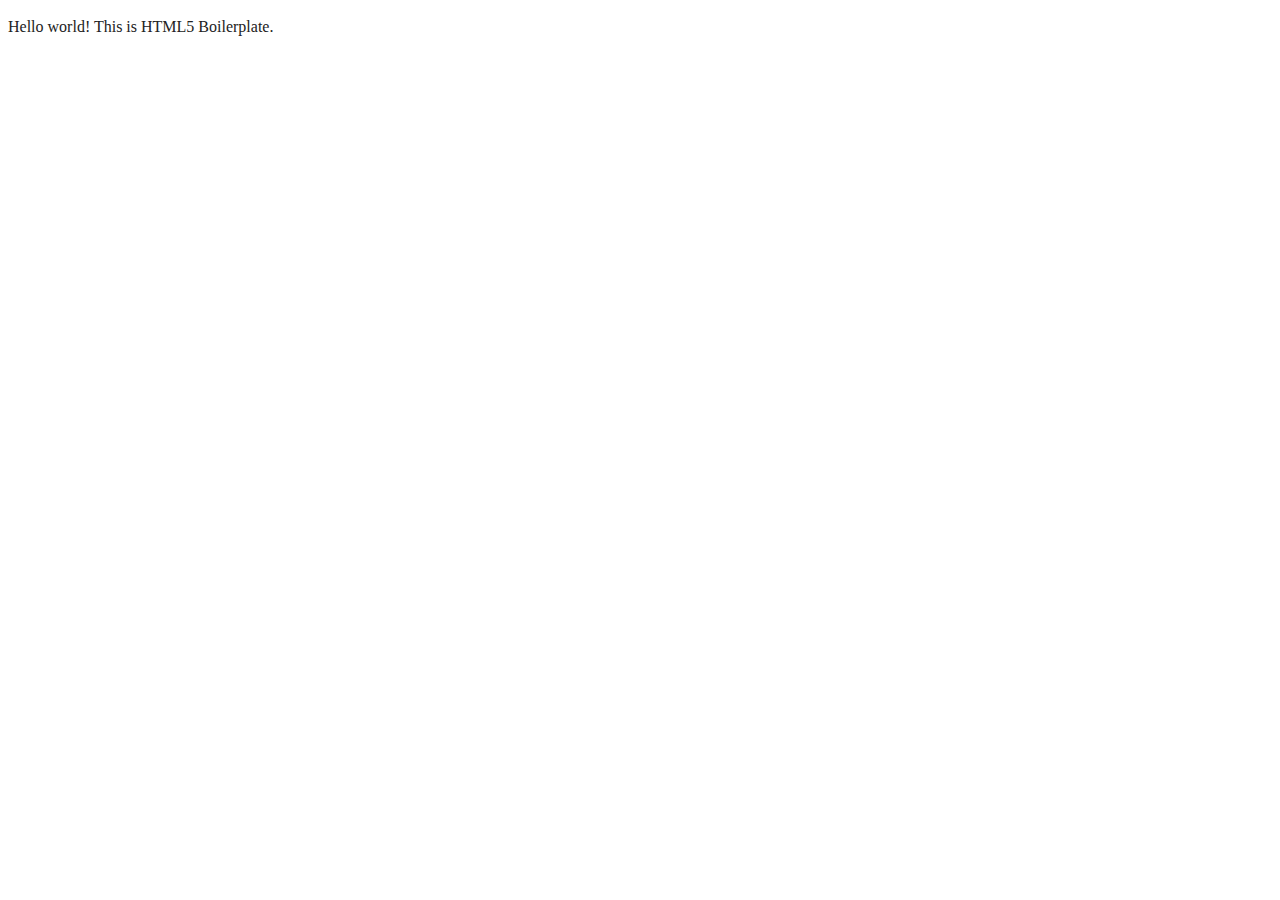
<file: Portfolio/index.html>
<!doctype html>
<html class="no-js" lang="">

<head>
  <meta charset="utf-8">
  <meta name="viewport" content="width=device-width, initial-scale=1">
  <title></title>
  <link rel="stylesheet" href="Loyiha_telephone/css/style.css">
  <meta name="description" content="">

  <meta property="og:title" content="">
  <meta property="og:type" content="">
  <meta property="og:url" content="">
  <meta property="og:image" content="">

  <link rel="icon" href="/favicon.ico" sizes="any">
  <link rel="icon" href="/icon.svg" type="image/svg+xml">
  <link rel="apple-touch-icon" href="icon.png">

  <link rel="manifest" href="site.webmanifest">
  <meta name="theme-color" content="#fafafa">
</head>

<body>

  <!-- Add your site or application content here -->
  <p>Hello world! This is HTML5 Boilerplate.</p>
  <script src="Loyiha_telephone/js/app.js"></script>

</body>

</html>
</file>
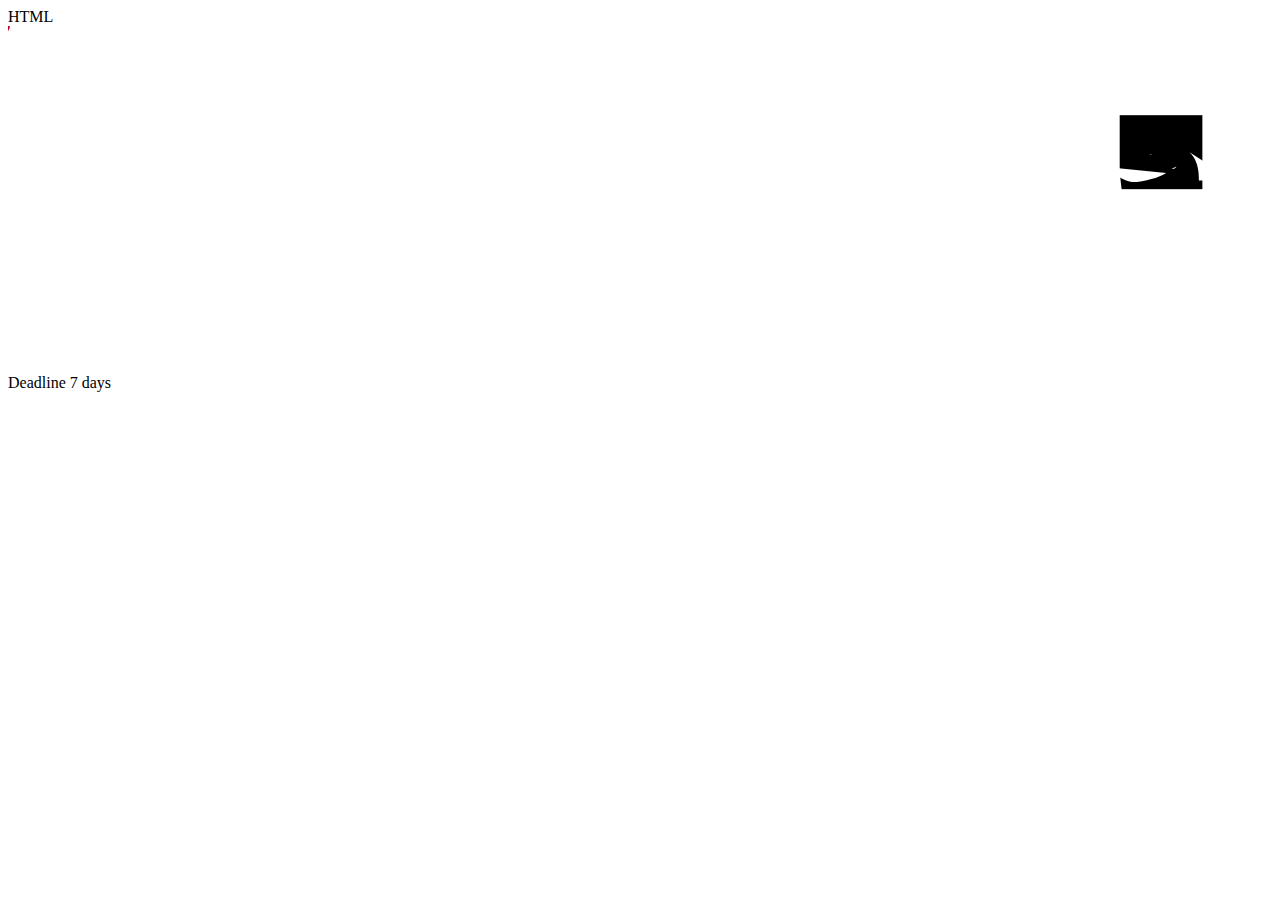
<file: Portfolio/Loyiha_telephone/html/Ajax.html>
<!DOCTYPE html>
<html lang="en">
<head>
    <meta charset="UTF-8">
    <title>life time</title>
    <style>

    </style>
</head>
<body>
HTML

<div id="deadline">

    <svg preserveAspectRatio="none" id="line" viewBox="0 0 581 158" enable-background="new 0 0 581 158">

        <g id="fire">

            <rect id="mask-fire-black" x="511" y="41" width="38" height="34"/>

            <g>

                <defs>

                    <rect id="mask_fire" x="511" y="41" width="38" height="34"/>

                </defs>

                <clipPath id="mask-fire_1_">

                    <use xlink:href="#mask_fire" overflow="visible"/>

                </clipPath>

                <g id="group-fire" clip-path="url(#mask-fire_1_)">

                    <path id="red-flame" fill="#871342"
                          d="M528.377,100.291c6.207,0, 18.947-3.272,10.834-8.576 -0.112-5.305-2.934-8.803-8.237- 10.383c-5.306-1.581-3.838-7.9-0.79-9.707c-7.337,2.032-7.581,5.891-7.11,8.238 c0.789,3.951,7.56,4.402,5.077,9.48c-2.482,5.079- 8.012,1.129-6.319-2.257c-2.843,2.233-4.78,6.681-2.259,9.703 C521.256,98.809,524.175,100.291,528.377,100.291z"/>

                    <path id="yellow-flame" opacity="0.71" fill="#F7B523"
                          d="M528.837,100.291c4.197,0,5.108-1.854,5.974-5.417 c0.902-3.724- 1.129-6.287-5.305-9.931c-2.396-2.137-1.581-4.176-0.565-6.32c-4.401,1.918-3.384,5.384-2.482,6.658 c1.511,2.267,2.099,2.364,0.42,5.8c- 1.679,3.435-5.42,0.764-4.275-1.527c-1.921,1.512-2.373,4.04-1.528,6.563 C522.057,99.051,525.994, 100.291,528.837,100.291z"/>
                </g>

            </g>

        </g>

        <g id="progress-trail">

            <path fill="#FFFFFF"
                  d="M491.979,83.878c1.215-0.73-0.62-5.404-3.229-11.044c-2.583-5.584-5.034-18.066-7.229-8.878 c-2.854,1.544-0.192,6.286, 2.979, 11.6280487.667,80.917,490.667,84.667,491.979,83.878z"/>

            <path fill="#FFFFFF" d="M571,76v-5h-23.608c0.476-9.951-4.642-13.25-4.642-13.251-3.125,4c0,0,3.726,2.7,3.625,5.125 c-0.071,1.714-2.711,3.18-4.962,4.125H517v5h10v24h-25v-5.666c0,0,0.839,0,2.839-0.66756.172-3.667,4.005-

6.333

s-7.49,0.333-9.656,0.166s-6.479-1.5-8.146,1.917c-1.551,3.178,0.791,5.25,5.541,6.0831-0.065.4.5H16c-

2.761,0-5,2.238-5,5v17

c0,2.762,2.239,5,5, 5h549c2.762,0,5-2.238,5-5v-17c0-2.762-2.238-5-5-5h-3V76H5712"/>
            <path fill="#FFFFFF"
                  d="M535,65.625c1.125,0.625,2.25-1.125,2.25-1.125111.625-22.375c0,0,0.75-0.875-1.75-2.125 s-3.375,0.25-3.375,0.25s-8.75,21.625-9.875,23.55533.875,65,535,65.625z"/>

        </g>

        <g>

            <defs>
                <path id="SVGID_1_" d="M484.5,75.584c-3.172-5.342-5.833-18.084-2.979-11.628c2.195-1.188,4.646,3.294,7.229,8.878 c2.609,5.64,4.444,10.313,3.229,11.044C490.667,84.667,487.667,80.917,484.5,75.584z M571,76v-5h-23.608

c0.476-9.951-4.642-13.25-4.642-13.251-3.125,4c0,0,3.726,2.7,3.625,5.125c-0.071,1.714-2.711,3.18-

4.962,4.125H517v5h10v24h-25

14

v-5.666c0,0,0.839,0,2.839-0.667s6.172-3.667,4.005-6.333s-7.49,0.333-9.656,0.166s-6.479-1.5-8.146,1.917

45 c-1.551,3.178,0.791,5.25,5.541,6.0831-0.065,4.5H16c-2.761,0-5,2.238-

5,5v17c0,2.762,2.239,5,5, 5h549c2.762,0,5-2.238,5-5v-17

c0-2.762-2.238-5-5-Ш-3V76H571z M535,65.625c1.125,0.625,2.25-1.125,2.25-1.125111.625-22.375c0,0,0.75-

s-3.375,0.25-3.375,0.25s-8.75,21.625-9.875,23.55533.875,65,535,65.6252"/>

                0.875-1.75-2.125

            </defs>

            <clipPath id="SVGID_2_">

                <use xlink:href="#SVGID_1_" overflow="visible"/>

            </clipPath>

            <rect id="progress-time-fill" x="-100%" y="34" clip-path="url(#SVGID_2_)" fill="#BE002A" width="586"
                  height="103"/>

        </g>

        <g id="death-group">
            <path id="death" fill="#BE002A" d="M-46.25,40,416c-5.42-0.281-8.349,3.17-13.25,3.918c-5.716,0.871-10.583-0.918-10.583-0.918

15.417,27.917L-75.5,84.75

C-67.5,49-65.175,50.6-62.083,52c5.333,2.416,4.083,3.5,2.084,4.5c-16.5,4.833-15.417,27.917-

22.75

c-1,12.25-20.25,18.75-20.25,18.75 39.447, 13.471,46.25-4.25c3.583-9.333-1.553-16.869-1.667-

c-0.076-3.871,2.842-8.529,6.084-12.334c3.596-4.22,6.958-18.374,6.958-15.416C-38.125,43.186-

39.833,48.75-46.25,40.4162

M-40,51.959c-0.882,3.084-2.779,6.906-4.154,6.5375-0.939-4.32,0.112-7.704c0.82-2.64,2.672-

5.96,3.959-5.583

C-39.005,45.523-39.073,48.8-40,51.959z"/>

            <path id="death-arm" fill="#8E002A" d="M-53.375,75.25c0,0,9.375,2.25,11.25, 0.25s2.313-2.342,3.375-2.791 c1.083-0.459,4.375-1.75,4.292-4.75c-0.101-3.627,0.271-4.594,1.333-5.043c1.083-

0.457,2.75-1.666,2.75-1.666

0.542,0.541-7.875,7.166-7.875,7.166

50.708-0.291,0.5-0.8755-0.791-2.125-1.583-2.959c-0.792-0.832-2.375-1.874-2.917-1.332c-

s-2.667,2.791-3.417,0.1255-49.833,61-49.833,61s-3.417,1.416-3.417,1.541s-1.25,5.834-

1.25,5.8341-0.583,5.833L-53.375,75.25z"/>
            <path id="death-tool" fill="#BE002A" d="M-20.996,26.8391-42.819,91.47511.812,0.848138.342-81.909c0,0,8.833,2.643,12.412,7.414 c5,6.668,4.75,14.084,4.75,14.08454.354-7.732,0.083-17.666C-10,32.75-19.647,28.676-

19.647,28.67610.463-0.988L-20.996,26.8392"/>

        </g>

        <path id="designer-body" fill="#FEFFFE" d="M514.75,100.334c0,0,1.25-16.834-6.75-16.5c-5.501,0.229-5.583,3-10.833,1.666 c-3.251-0.826-5.084-15.75-0.834-22c4.948-7.277,12.086-9.266,13.334-7.833c2.25,2.583-


2,10,833-4,5,14,167

c-2.5,3.333-1.833,10.416,0.5,9.91658.026-

                                    0.141,10,2.25c3.166,3.834,4.916,17.667,4.916,17.66710.917,2.51-4,0.167L514.75,100.334z

"/>

        <circle id="designer-head" fill="#FEFFFE" cx="516.083" су="53.25" г="6.083"/>

        <g id="designer-arm-grop">

            <path id="designer-arm" fill="#FEFFFE" d="M505.875,64.875c0,0,5.875,7.5,13.042,6.791c6.419-0.635, 11.833-2.791,13.458-4.041s2-

3.5.0.25-3.875

s-11.375,5.125-16,3.25c-5.963-2.418-8.25-7.625-8.25-7.6251-2,1.125L505.875,64.875z"/>
            <path id="designer-pen" fill="#FEFFFE" d="M525.75,59.084c0,0-0.423-0.262-0.969,0.088c-0.586,0.375-0.547,0.891- 0.547,0.89117.172,8.98411.261,0.453

1-0.184-1.328L525.75,59.084z"/>

        </g>

    </svg>

    <div class="deadline-days">

        Deadline <span class="day">7</span> <span class="days">days</span>

    </div>

</div>
</body>
</html>
</file>
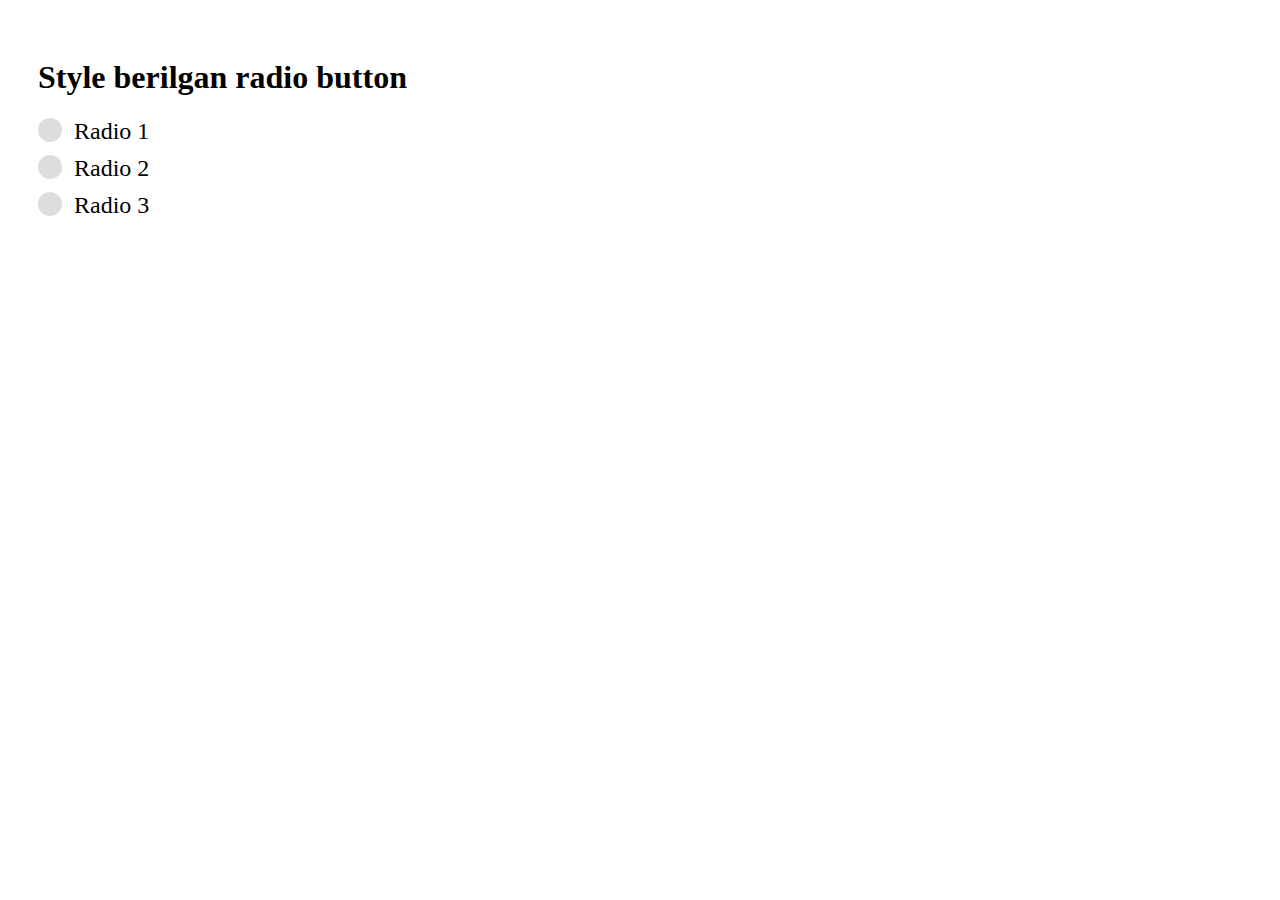
<file: Portfolio/Loyiha_telephone/html/checkbox and radio button.html>
<!DOCTYPE html>
<html lang="en">
<head>
    <title>Forms</title>
    <style>
        .container{
            padding:30px;
        }

        .radio1 {
            display: block;
            position: relative;
            margin-bottom: 10px;
            padding-left: 36px;
        }

        /*Radio botton uchun container*/
        .form-control{
            display: block;
            position: relative;
            margin-bottom: 10px;
            padding-left: 36px;
            cursor:pointer;
            font-size: 24px;
        }

        /*Maxsus radio buttonga style berish*/
        .custom-radio{
            position: absolute;
            left: 0;
            top: 0;
            height: 24px;
            width: 24px;
            background-color: #ddd;
            border-radius: 50%;
        }

        /*Sichqoncha olib borilganda backround o'zgarishi*/
        .form-control:hover input ~ .custom-radio {
            background-color: #ccc;
        }

        /*Radio button tanlanganda chapdagi background*/
        .form-control input:checked ~ .custom-radio {
            background-color: #2d846e;
        }

        .custom-radio:after {
            top: 8px;
            left: 8px;
            width: 8px;
            height: 8px;
            background: white;
            border-radius: 50%;
            content: "";
            position: absolute;
            display: none;
        }

        .form-control input:checked ~ .custom-radio:after{
            display: block;
        }

        .form-control input {
            position: absolute;
            opacity: 0;
        }
    </style>
</head>
<body>
    <div class="container">
        <h1>Style berilgan radio button</h1>
            <label clasS="form-control">Radio 1
                <input type="radio" value="male" name="gender" id="radio1">
                <span class="custom-radio"></span>
            </label>
            <label class="form-control">Radio 2
                <input type="radio" value="male" name="gender" id="radio2">
                <span class="custom-radio"></span>
            </label>
            <label class="form-control">Radio 3
                <input type="radio" value="male" name="gender" id="radio2">
                <span class="custom-radio"></span>
            </label>
        </div>
</body>
</html>
</file>
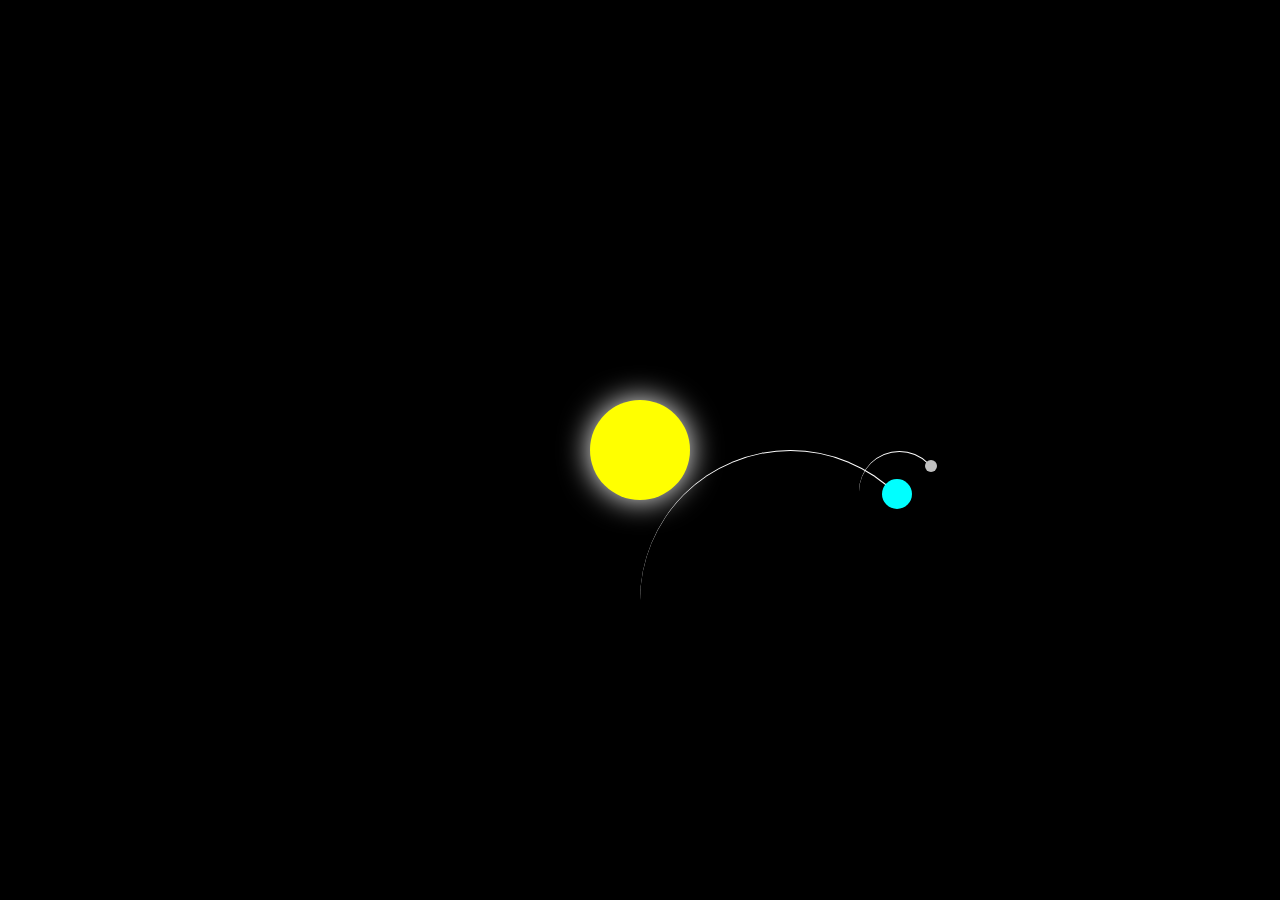
<file: Portfolio/Loyiha_telephone/html/moon.html>
<!DOCTYPE html>
<html lang="en">
<head>
    <title>Moon</title>
    <style>
        body{
            margin: 0;
            height: 100vh;
            display: flex;
            align-items: center;
            justify-content: center;
            background-color: black;
            overflow: hidden;
        }
        .container{
            font-size: 10px;
            width: 40em;
            height: 40em;
            position: relative;
        }
        .sun{
            position: absolute;
            top: 15em;
            left: 15em;
            width: 10em;
            height: 10em;
            background-color: yellow;
            border-radius: 50%;
            box-shadow: 0 0 3em white;
        }
        .earth,.moon{
            position: absolute;
            border-style: solid;
            border-color: white
                        transparent
                        transparent
                        transparent;
            border-width: 0.1em 0.1em 0 0;
            border-radius: 50%;
        }
        .earth{
            top: 5em;
            left: 5em;
            width: 30em;
            height: 30em;
            animation: orbit 36.5s linear infinite;
        }
        .moon{
            top: 0;
            right: 0;
            width: 8em;
            height: 8em;
            animation: orbit 2.7s linear infinite;
        }
            .earth::before, .moon::before{
                content: '';
                position: absolute;
                border-radius: 50%;
            }
            .earth::before{
                top: 2.8em;
                right: 2.8em;
                width: 3em;
                height: 3em;
                background-color: aqua;
            }
            .moon::before{
                top: 0.8em;
                right: 0.2em;
                width: 1.2em;
                height: 1.2em;
                background-color: silver;
            }
            @keyframes orbit {
                to{
                    transform: rotate(360deg);
                }
            }
    </style>
</head>
<body>
    <div class="container">
        <div class="sun">
            <div class="earth">
                <div class="moon"></div>
            </div>
        </div>
    </div>
</body>
</html>
</file>
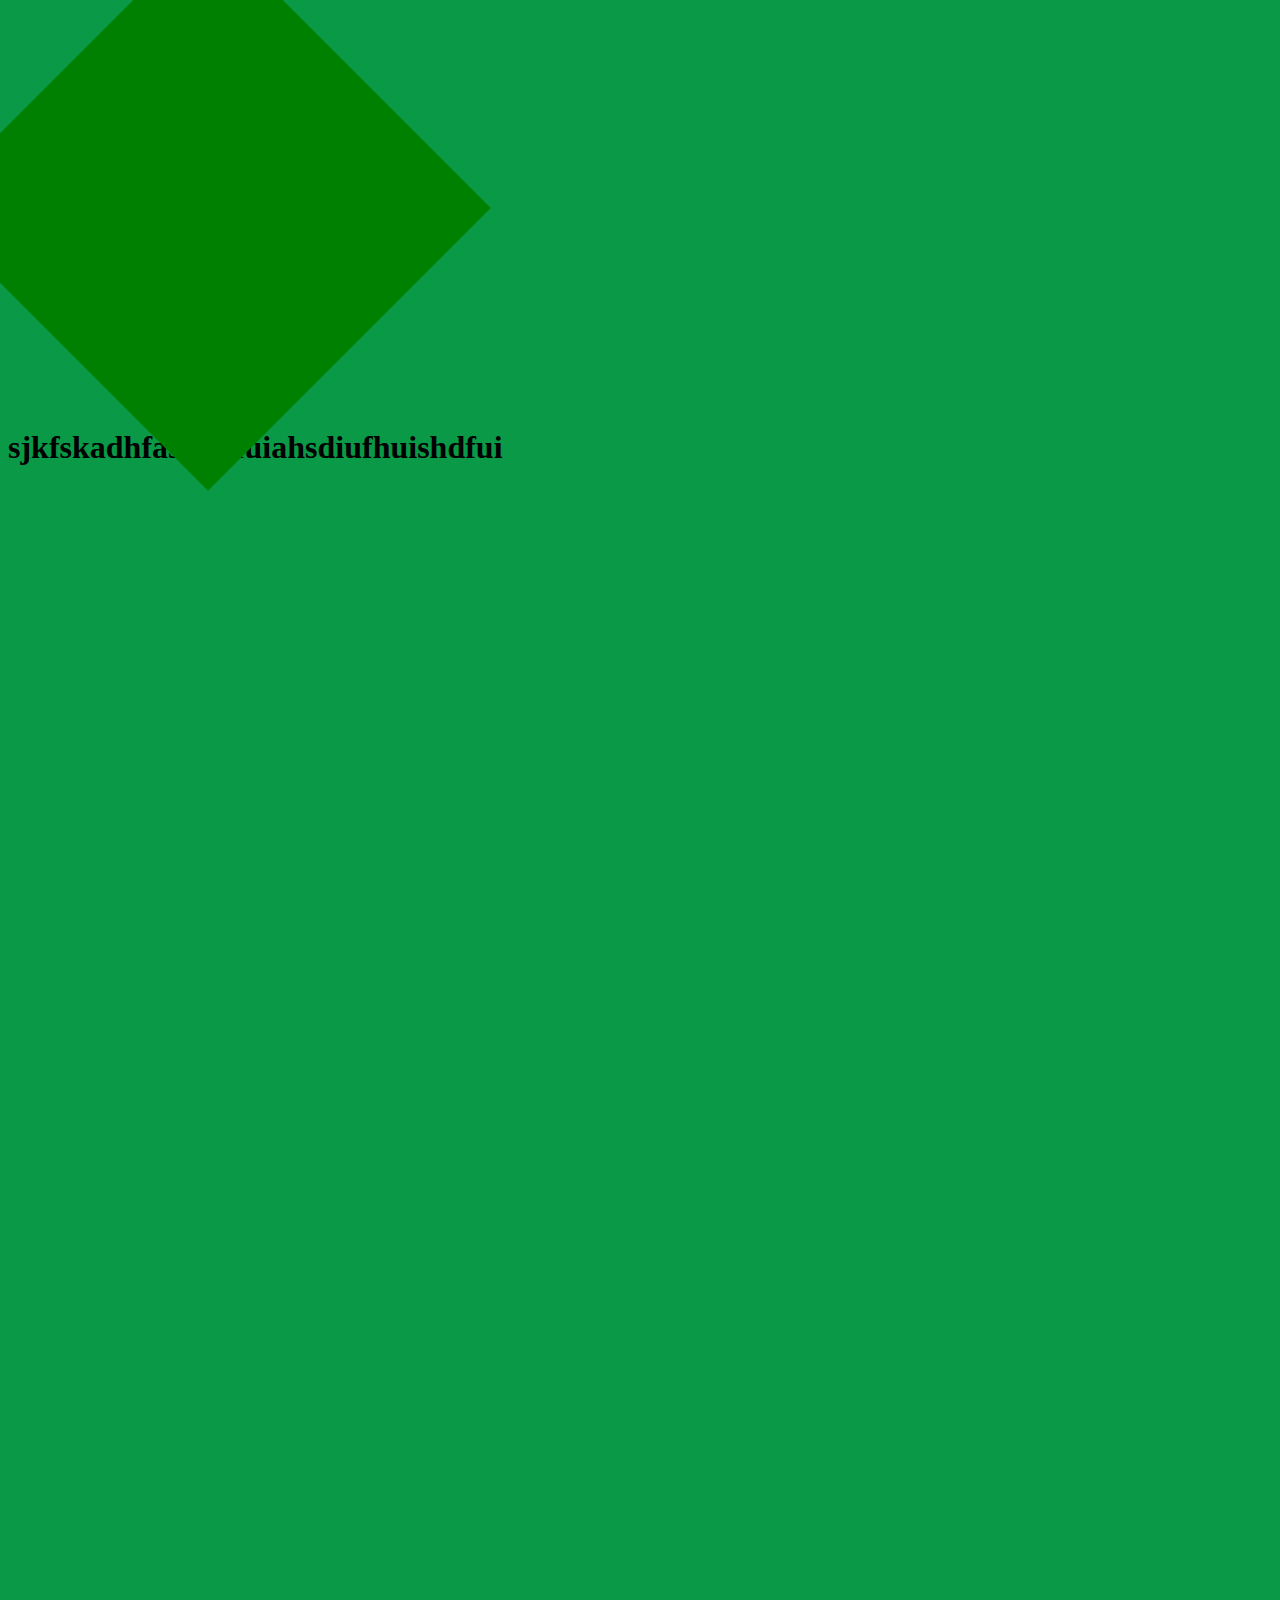
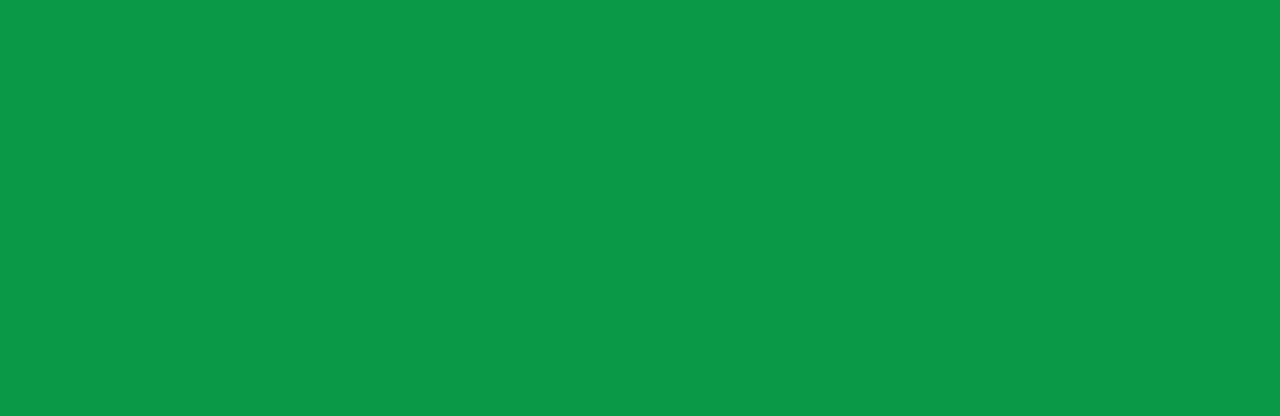
<file: Portfolio/Loyiha_telephone/html/rotete.html>
<!DOCTYPE html>
<html lang="en">
<head>
    <meta charset="UTF-8">
    <title>Title</title>
    <style>
        body{
            background-color: #0A9947;
            height: 2000px  ;
        }

        .iddd{
            width: 400px;
            height: 400px;
            background-color: green;
            transform: rotate(45deg);
        }
        h1{

            z-index: 10;
        }
    </style>
</head>
<body>
    <div class="iddd">ssss</div>
    <h1>sjkfskadhfasuhdfuiahsdiufhuishdfui</h1>
</body>
</html>
</file>
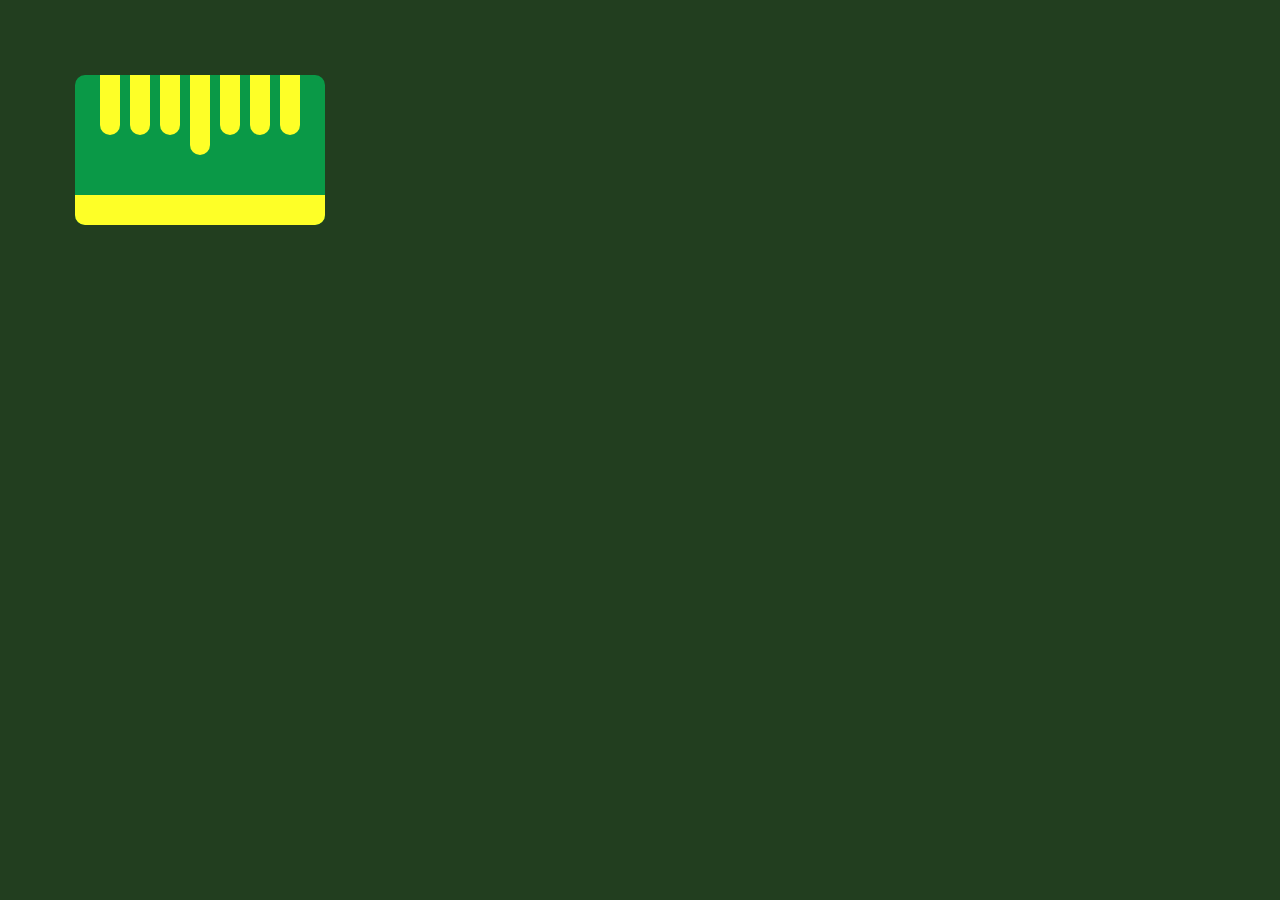
<file: Portfolio/Loyiha_telephone/html/test.html>
<and class="bayroq"><!--<!doctype html>-->
    <!--<html lang="en">-->
    <!--<head>-->
    <!--    <meta charset="UTF-8">-->
    <!--    <meta name="viewport"-->
    <!--          content="width=device-width, user-scalable=no, initial-scale=1.0, maximum-scale=1.0, minimum-scale=1.0">-->
    <!--    <meta http-equiv="X-UA-Compatible" content="ie=edge">-->
    <!--    <title>Document</title>-->
    <!--    <style>-->
    <!--        body{-->
    <!--            background-color: #F7BED9;-->
    <!--            position: relative;-->
    <!--            width: 100vw;-->
    <!--            height: 100vh;-->
    <!--        }-->

    <!--        .div {-->
    <!--            position:absolute;-->
    <!--            top:50%;-->
    <!--            left:32%;-->
    <!--            transform:translateY(-50%);-->
    <!--        }-->

    <!--        .stick {-->
    <!--            width: 18px;-->
    <!--            height: 180px;-->
    <!--            border-radius: 10px;-->
    <!--            background-color: #8B0051;-->
    <!--        }-->

    <!--        .rectangle1 {-->
    <!--            width: 90px;-->
    <!--            height:60px;-->
    <!--            position: absolute;-->
    <!--            background-color: #F069AB;-->
    <!--            left:18px;-->
    <!--            top:18px;-->
    <!--            border-top-right-radius: 10px;-->
    <!--            border-bottom-right-radius: 10px;-->
    <!--            z-index: 5;-->
    <!--        }-->

    <!--        .rectangle2{-->
    <!--            width: 90px;-->
    <!--            height: 60px;-->
    <!--            position: absolute;-->
    <!--            background-color: #EC0076;-->
    <!--            left: 30px;-->
    <!--            top: 40px;-->
    <!--            border-radius: 10px;-->
    <!--        }-->
    <!--    </style>-->
    <!--</head>-->

    <!--<body>-->
    <!--<div class='div'>-->
    <!--    <div class='stick'></div>-->
    <!--    <div class='rectangle1'></div>-->
    <!--    <div class='rectangle2'></div>-->
    <!--</div>-->

    <!--</body>-->
    <!--</html>-->
</and>


<and class="korzinka">
<!--    <div>-->
<!--        <div1 class=div1></div1>-->
<!--        <div2></div2>-->
<!--        <div3></div3>-->
<!--        <div4></div4>-->
<!--        <div5></div5>-->
<!--    </div>-->
<!--    <style>-->
<!--        body{-->
<!--            background-color:#D8B788;-->
<!--        }-->
<!--        .div1{ -->
<!--            position:absolute;-->
<!--            width: 120px;-->
<!--            height: 140px;-->
<!--            background-color: #684C3B;-->
<!--            top:110px;-->
<!--            left:140px;-->
<!--            border-bottom-right-radius:10px;-->
<!--            border-bottom-left-radius:10px;-->
<!--        }-->

<!--        div2{-->
<!--            position:absolute;-->
<!--            width: 120px;-->
<!--            height: 20px;-->
<!--            background-color: #684C3B;-->
<!--            top:70px;-->
<!--            left:140px;-->
<!--            border-top-right-radius:10px;-->
<!--            border-top-left-radius:10px;-->
<!--        }-->

<!--        div3{-->
<!--            position:absolute;-->
<!--            width: 40px;-->
<!--            height: 20px;-->
<!--            background-color: #684C3B;-->
<!--            top:50px;-->
<!--            left:180px;-->
<!--            border-top-right-radius:10px;-->
<!--            border-top-left-radius:10px;-->
<!--        }-->

<!--        div4{-->
<!--            position:absolute;-->
<!--            width: 20px;-->
<!--            height: 80px;-->
<!--            background-color: #D8B788;-->
<!--            top:140px;-->
<!--            left:170px;-->
<!--            border-radius:10px;-->
<!--        }-->

<!--        div5{-->
<!--            position:absolute;-->
<!--            width: 20px;-->
<!--            height: 80px;-->
<!--            background-color: #D8B788;-->
<!--            top:140px;-->
<!--            left:210px;-->
<!--            border-radius:10px;-->
<!--        }-->
<!--    </style>-->
</and>


<and class="probilka">
<!--    <div>-->
<!--        <div1></div1>-->
<!--        <div2></div2>-->
<!--        <div3></div3>-->
<!--        <div4></div4>-->
<!--        <div5></div5>-->
<!--        <div5></div5>-->
<!--        <div6></div6>-->
<!--    </div>-->
<!--    <style>-->
<!--        body{-->
<!--            background-color:#551D70;-->
<!--        }-->
<!--        div1 {-->
<!--            position:absolute;-->
<!--            width: 80px;-->
<!--            height: 90px;-->
<!--            background: #7E6BB7;-->
<!--            left:160px;-->
<!--            top:90px;-->
<!--        }-->

<!--        div2 {-->
<!--            position:absolute;-->
<!--            width: 100px;-->
<!--            height: 20px;-->
<!--            background-color: #E6E7E8;-->
<!--            left:150px;-->
<!--            top:70px;-->
<!--            border-radius:10px;-->
<!--        }-->

<!--        div3 {-->
<!--            position:absolute;-->
<!--            width: 80px;-->
<!--            height: 50px;-->
<!--            background-color: #E6E7E8;-->
<!--            left:160px;-->
<!--            top:180px;-->
<!--            border-bottom-left-radius:100px;-->
<!--            border-bottom-right-radius:100px;-->
<!--        }-->

<!--        div4 {-->
<!--            position:absolute;-->
<!--            width: 20px;-->
<!--            height: 20px;-->
<!--            background-color: #E6E7E8;-->
<!--            left:170px;-->
<!--            top:120px;-->
<!--            border-radius:50%;-->
<!--        }-->

<!--        div5 {-->
<!--            position:absolute;-->
<!--            width: 10px;-->
<!--            height: 10px;-->
<!--            background-color: #E6E7E8;-->
<!--            left:190px;-->
<!--            top:150px;-->
<!--            border-radius:50%;-->
<!--        }-->
<!--    </style>-->
</and>


<and class="smurf">
<!--    <div>-->
<!--        <div1></div1>-->
<!--        <div2></div2>-->
<!--        <div3></div3>-->
<!--    </div>-->
<!--    <style>-->
<!--        body{-->
<!--            background:#602820-->
<!--        }-->
<!--        div1 {-->
<!--            position:absolute;-->
<!--            width: 180px;-->
<!--            height: 50px;-->
<!--            background: #F16B4A;-->
<!--            left:110px;-->
<!--            top:145px;-->
<!--            border-radius:15px-->
<!--        }-->

<!--        div2 {-->
<!--            position:absolute;-->
<!--            width: 150px;-->
<!--            height: 160px;-->
<!--            background: #FAC2A8;-->
<!--            left:125px;-->
<!--            top:70px;-->
<!--            border-bottom-left-radius:20px;-->
<!--            border-bottom-right-radius:23px;-->
<!--            border-top-right-radius:80px;-->
<!--            border-top-left-radius:80px;-->
<!--        }-->

<!--        div3 {-->
<!--            position:absolute;-->
<!--            width: 80px;-->
<!--            height: 50px;-->
<!--            background: #F16B4A;-->
<!--            left:160px;-->
<!--            top:145px;-->
<!--            border-radius:15px-->
<!--        }-->
<!--    </style>-->
</and>


<and class="pianino">
    <div>
        <div1></div1>
        <div2></div2>
        <div3></div3>
        <div4></div4>
        <div5></div5>
        <div6></div6>
        <div7></div7>
        <div8></div8>
        <div9></div9>
    </div>
    <style>
        body {
            background: #223E1F;
        }

        div1{
            position:absolute;
            width: 250px;
            height: 150px;
            background: #0A9947;
            left:75px;
            top:75px;
            border-radius:10px;
        }

        div2{
            position:absolute;
            width: 250px;
            height: 30px;
            background: #FEFF27;
            left:75px;
            top:195px;
            border-bottom-left-radius:10px;
            border-bottom-right-radius:10px;
        }

        div3{
            position:absolute;
            width: 20px;
            height: 60px;
            background: #FEFF27;
            left:100px;
            top:75px;
            border-bottom-left-radius:10px;
            border-bottom-right-radius:10px;
        }

        div3{
            position:absolute;
            width: 20px;
            height: 60px;
            background: #FEFF27;
            left:100px;
            top:75px;
            border-bottom-left-radius:10px;
            border-bottom-right-radius:10px;
        }

        div4{
            position:absolute;
            width: 20px;
            height: 60px;
            background: #FEFF27;
            left:130px;
            top:75px;
            border-bottom-left-radius:10px;
            border-bottom-right-radius:10px;
        }

        div5{
            position:absolute;
            width: 20px;
            height: 60px;
            background: #FEFF27;
            left:160px;
            top:75px;
            border-bottom-left-radius:10px;
            border-bottom-right-radius:10px;
        }

        div6{
            position:absolute;
            width: 20px;
            height: 60px;
            background: #FEFF27;
            left:220px;
            top:75px;
            border-bottom-left-radius:10px;
            border-bottom-right-radius:10px;
        }

        div7{
            position:absolute;
            width: 20px;
            height: 60px;
            background: #FEFF27;
            left:250px;
            top:75px;
            border-bottom-left-radius:10px;
            border-bottom-right-radius:10px;
        }

        div8{
            position:absolute;
            width: 20px;
            height: 60px;
            background: #FEFF27;
            left:280px;
            top:75px;
            border-bottom-left-radius:10px;
            border-bottom-right-radius:10px;
        }

        div9{
            position:absolute;
            width: 20px;
            height: 80px;
            background: #feff27;
            left:190px;
            top:75px;
            border-bottom-left-radius:10px;
            border-bottom-right-radius:10px;
        }
    </style>
</and>
</file>
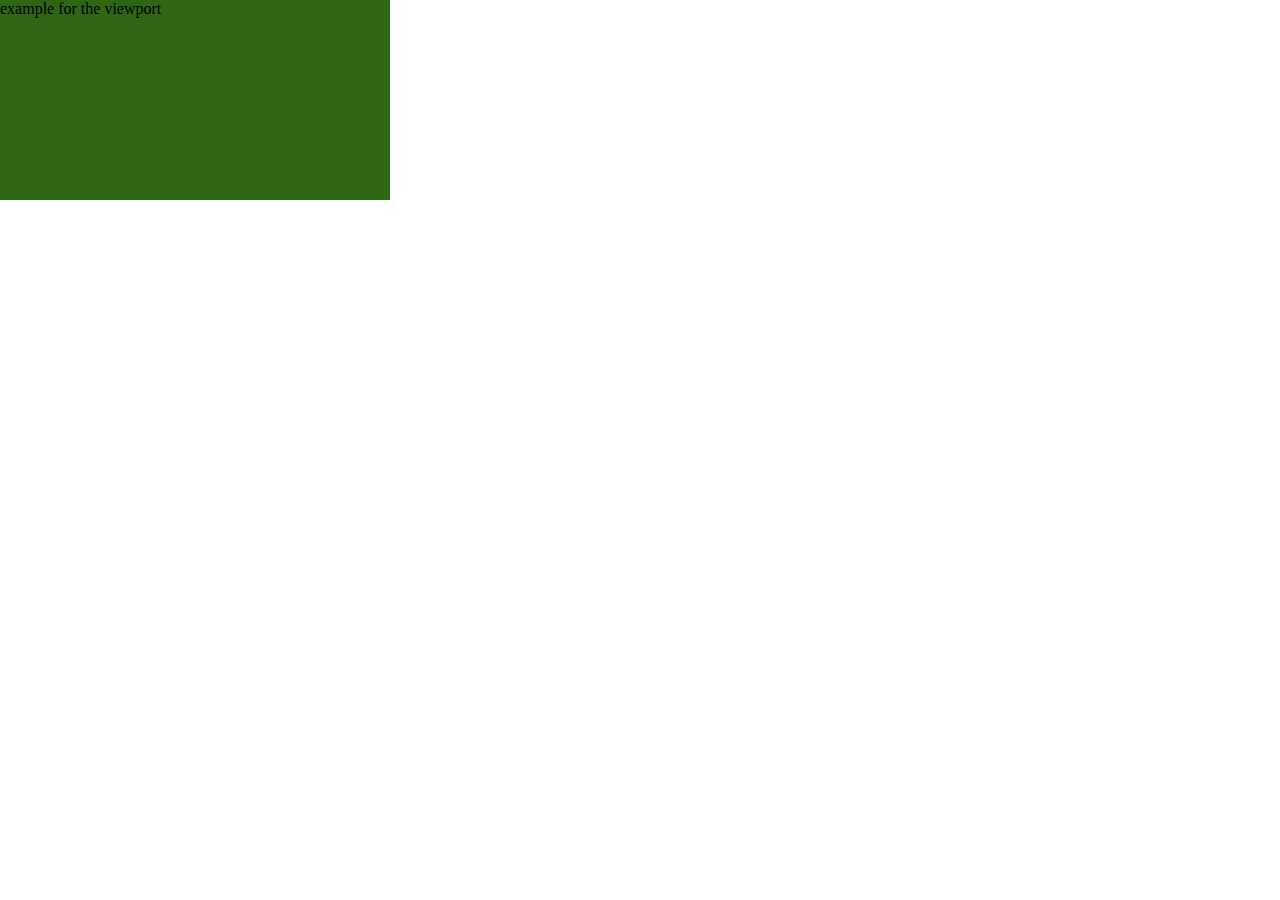
<file: Portfolio/Loyiha_telephone/html/images/test_size.html>
<!DOCTYPE html>
<html lang="en">
<head>
    <meta charset="UTF-8">
        <meta name="viewport" content="width=device-width, initial-scale=1">
    <title>size</title>
    <style>
        body {
            margin: 0;
        }
        .box{
            position: fixed;
            width: 390px;
            height: 200px;
            background-color: red;
        }
        @media only screen and (min-width: 600px){
            .box{
                background-color: #2f6614;
            }
        }
    </style>
</head>
<body>
    <div class="box">example for the viewport</div>
</body>
</html>
</file>
<file: Portfolio/Loyiha_telephone/css/style.css>
/*! HTML5 Boilerplate v9.0.0-RC1 | MIT License | https://html5boilerplate.com/ */

/* main.css 3.0.0 | MIT License | https://github.com/h5bp/main.css#readme */
/*
 * What follows is the result of much research on cross-browser styling.
 * Credit left inline and big thanks to Nicolas Gallagher, Jonathan Neal,
 * Kroc Camen, and the H5BP dev community and team.
 */

/* ==========================================================================
   Base styles: opinionated defaults
   ========================================================================== */

html {
  color: #222;
  font-size: 1em;
  line-height: 1.4;
}

/*
 * Remove text-shadow in selection highlight:
 * https://twitter.com/miketaylr/status/12228805301
 *
 * Customize the background color to match your design.
 */

::-moz-selection {
  background: #b3d4fc;
  text-shadow: none;
}

::selection {
  background: #b3d4fc;
  text-shadow: none;
}

/*
 * A better looking default horizontal rule
 */

hr {
  display: block;
  height: 1px;
  border: 0;
  border-top: 1px solid #ccc;
  margin: 1em 0;
  padding: 0;
}

/*
 * Remove the gap between audio, canvas, iframes,
 * images, videos and the bottom of their containers:
 * https://github.com/h5bp/html5-boilerplate/issues/440
 */

audio,
canvas,
iframe,
img,
svg,
video {
  vertical-align: middle;
}

/*
 * Remove default fieldset styles.
 */

fieldset {
  border: 0;
  margin: 0;
  padding: 0;
}

/*
 * Allow only vertical resizing of textareas.
 */

textarea {
  resize: vertical;
}

/* ==========================================================================
   Author's custom styles
   ========================================================================== */

/* ==========================================================================
   Helper classes
   ========================================================================== */

/*
 * Hide visually and from screen readers
 */

.hidden,
[hidden] {
  display: none !important;
}

/*
 * Hide only visually, but have it available for screen readers:
 * https://snook.ca/archives/html_and_css/hiding-content-for-accessibility
 *
 * 1. For long content, line feeds are not interpreted as spaces and small width
 *    causes content to wrap 1 word per line:
 *    https://medium.com/@jessebeach/beware-smushed-off-screen-accessible-text-5952a4c2cbfe
 */

.visually-hidden {
  border: 0;
  clip: rect(0, 0, 0, 0);
  height: 1px;
  margin: -1px;
  overflow: hidden;
  padding: 0;
  position: absolute;
  white-space: nowrap;
  width: 1px;
  /* 1 */
}

/*
 * Extends the .visually-hidden class to allow the element
 * to be focusable when navigated to via the keyboard:
 * https://www.drupal.org/node/897638
 */

.visually-hidden.focusable:active,
.visually-hidden.focusable:focus {
  clip: auto;
  height: auto;
  margin: 0;
  overflow: visible;
  position: static;
  white-space: inherit;
  width: auto;
}

/*
 * Hide visually and from screen readers, but maintain layout
 */

.invisible {
  visibility: hidden;
}

/*
 * Clearfix: contain floats
 *
 * The use of `table` rather than `block` is only necessary if using
 * `::before` to contain the top-margins of child elements.
 */

.clearfix::before,
.clearfix::after {
  content: "";
  display: table;
}

.clearfix::after {
  clear: both;
}

/* ==========================================================================
   EXAMPLE Media Queries for Responsive Design.
   These examples override the primary ('mobile first') styles.
   Modify as content requires.
   ========================================================================== */

@media only screen and (min-width: 35em) {
  /* Style adjustments for viewports that meet the condition */
}

@media print,
  (-webkit-min-device-pixel-ratio: 1.25),
  (min-resolution: 1.25dppx),
  (min-resolution: 120dpi) {
  /* Style adjustments for high resolution devices */
}

/* ==========================================================================
   Print styles.
   Inlined to avoid the additional HTTP request:
   https://www.phpied.com/delay-loading-your-print-css/
   ========================================================================== */

@media print {
  *,
  *::before,
  *::after {
    background: #fff !important;
    color: #000 !important;
    /* Black prints faster */
    box-shadow: none !important;
    text-shadow: none !important;
  }

  a,
  a:visited {
    text-decoration: underline;
  }

  a[href]::after {
    content: " (" attr(href) ")";
  }

  abbr[title]::after {
    content: " (" attr(title) ")";
  }

  /*
   * Don't show links that are fragment identifiers,
   * or use the `javascript:` pseudo protocol
   */
  a[href^="#"]::after,
  a[href^="javascript:"]::after {
    content: "";
  }

  pre {
    white-space: pre-wrap !important;
  }

  pre,
  blockquote {
    border: 1px solid #999;
    page-break-inside: avoid;
  }

  tr,
  img {
    page-break-inside: avoid;
  }

  p,
  h2,
  h3 {
    orphans: 3;
    widows: 3;
  }

  h2,
  h3 {
    page-break-after: avoid;
  }
}
</file>
